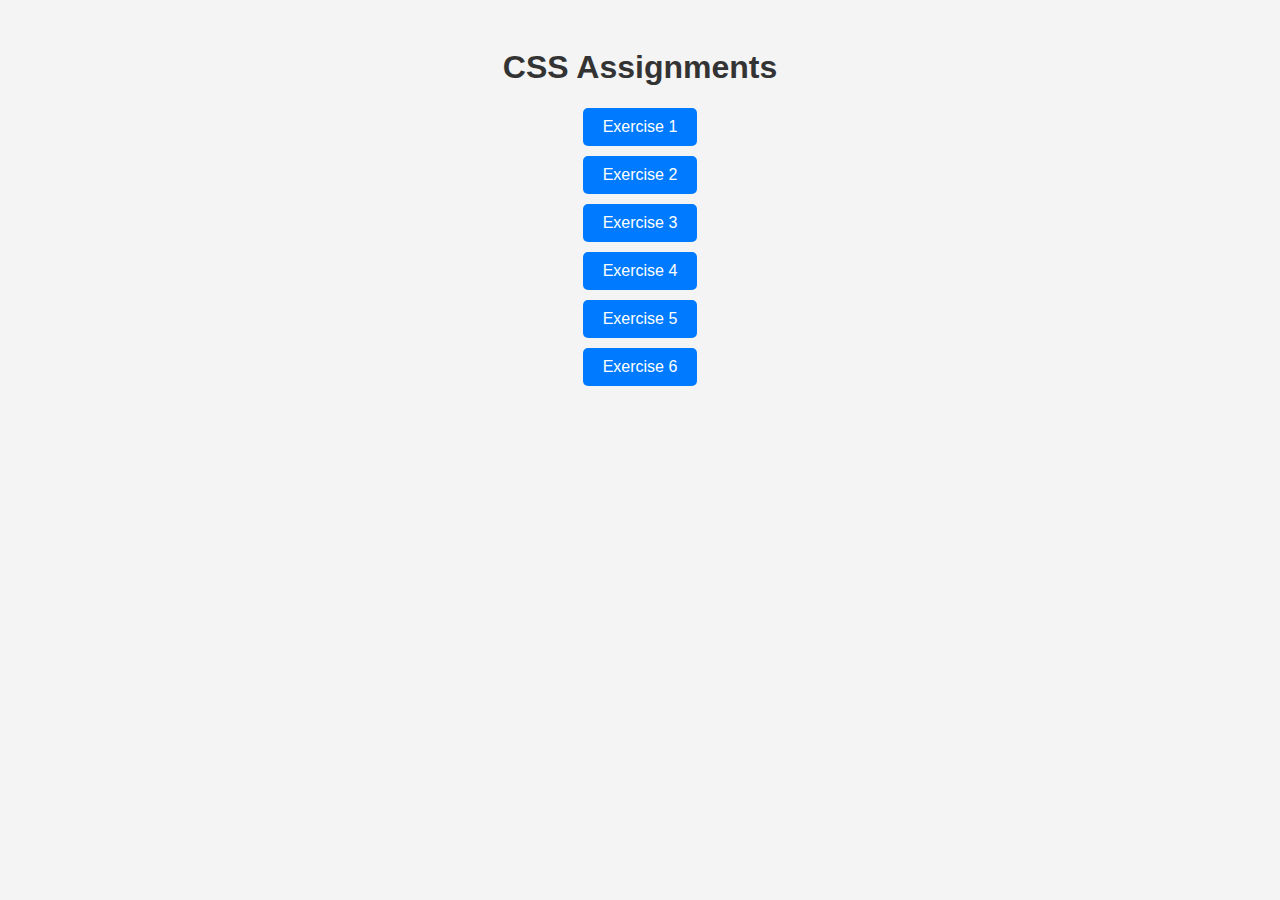
<file: index.html>
<!DOCTYPE html>
<html lang="en">
<head>
    <meta charset="UTF-8">
    <meta name="viewport" content="width=device-width, initial-scale=1.0">
    <title>CSS Assignments</title>
    <style>
        body {
            font-family: Arial, sans-serif;
            background-color: #f4f4f4;
            text-align: center;
            padding: 20px;
        }
        h1 {
            color: #333;
        }
        ul {
            list-style: none;
            padding: 0;
        }
        li {
            margin: 10px 0;
        }
        a {
            text-decoration: none;
            color: white;
            background-color: #007BFF;
            padding: 10px 20px;
            border-radius: 5px;
            display: inline-block;
        }
        a:hover {
            background-color: #0056b3;
        }
    </style>
</head>
<body>
    <h1>CSS Assignments</h1>
    <ul>
        <li><a href="Exercise_1/css_exercise1.html">Exercise 1</a></li>
        <li><a href="Exercise_2/css_exercise2.html">Exercise 2</a></li>
        <li><a href="Exercise_3/css_exercise3.html">Exercise 3</a></li>
        <li><a href="Exercise_4/signup.html">Exercise 4</a></li>
        <li><a href="Exercise_5/css_exercise5.html">Exercise 5</a></li>
        <li><a href="Exercise_6/index.html">Exercise 6</a></li>
    </ul>
</body>
</html>
</file>
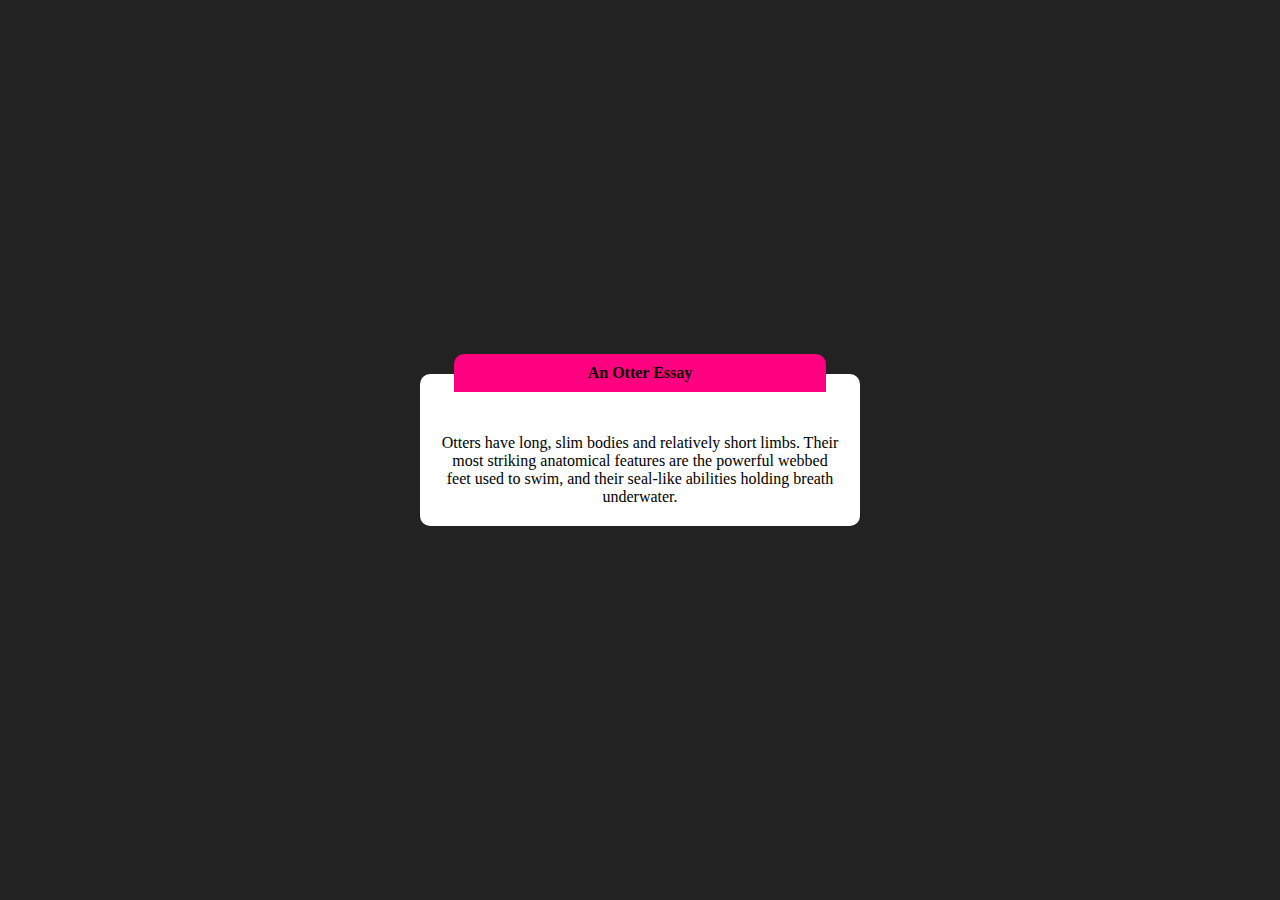
<file: Exercise_1/index.html>
<!DOCTYPE html>
<html lang="en">
<head>
    <meta charset="UTF-8">
    <meta name="viewport" content="width=device-width, initial-scale=1.0">
    <title>Otter Essay</title>
    <link rel="stylesheet" href="style.css">
</head>
<body>
    <div class="container">
        <div class="header">An Otter Essay</div>
        <div class="content">
            Otters have long, slim bodies and relatively short limbs. Their most striking anatomical features are the powerful webbed feet used to swim, and their seal-like abilities holding breath underwater.
        </div>
    </div>
</body>
</html>
</file>
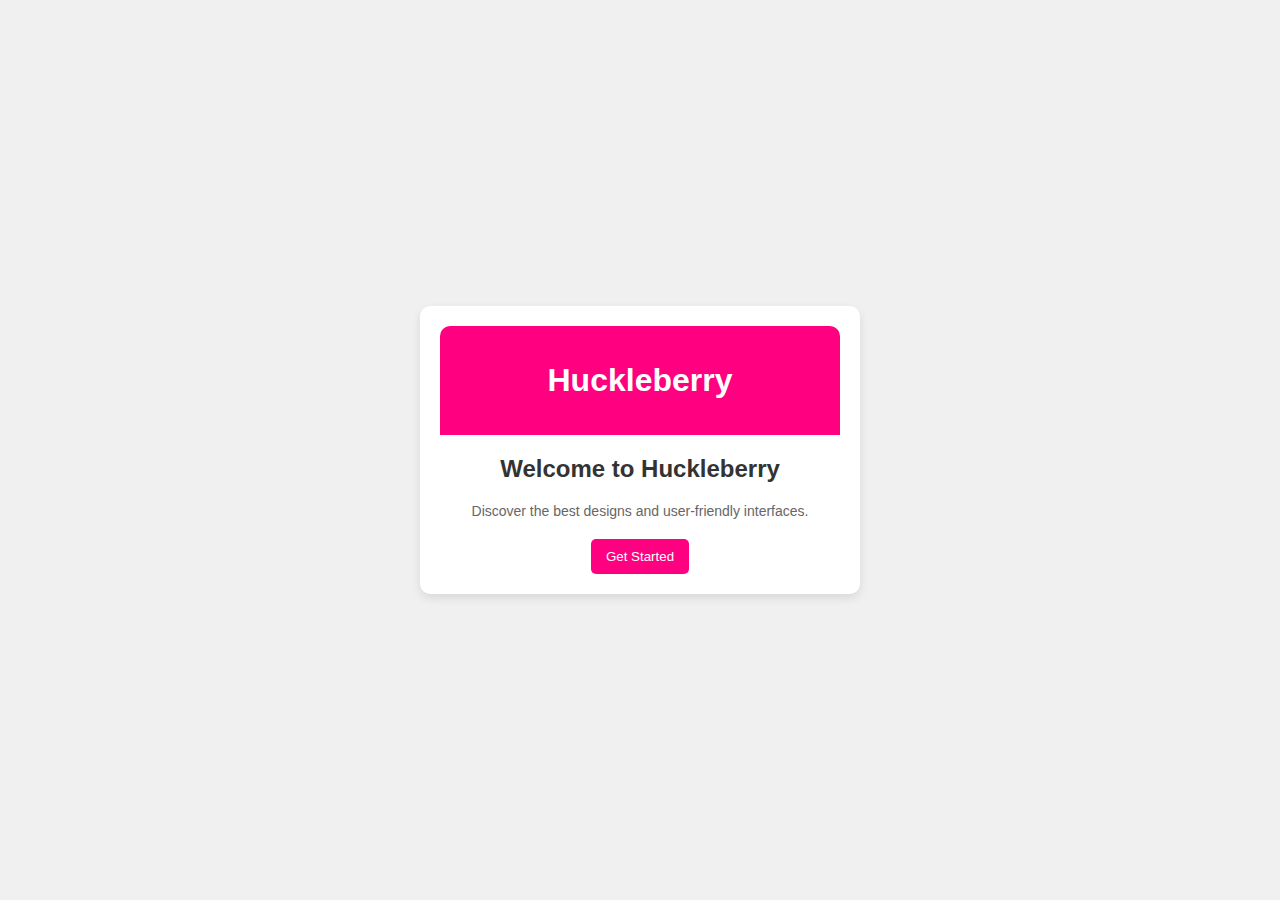
<file: Exercise_2/index.html>
<!DOCTYPE html>
<html lang="en">
<head>
    <meta charset="UTF-8">
    <meta name="viewport" content="width=device-width, initial-scale=1.0">
    <title>Huckleberry Design</title>
    <link rel="stylesheet" href="style.css">
</head>
<body>
    <div class="container">
        <header class="header">
            <h1>Huckleberry</h1>
        </header>
        <section class="content">
            <h2>Welcome to Huckleberry</h2>
            <p>Discover the best designs and user-friendly interfaces.</p>
            <button>Get Started</button>
        </section>
    </div>
</body>
</html>
</file>
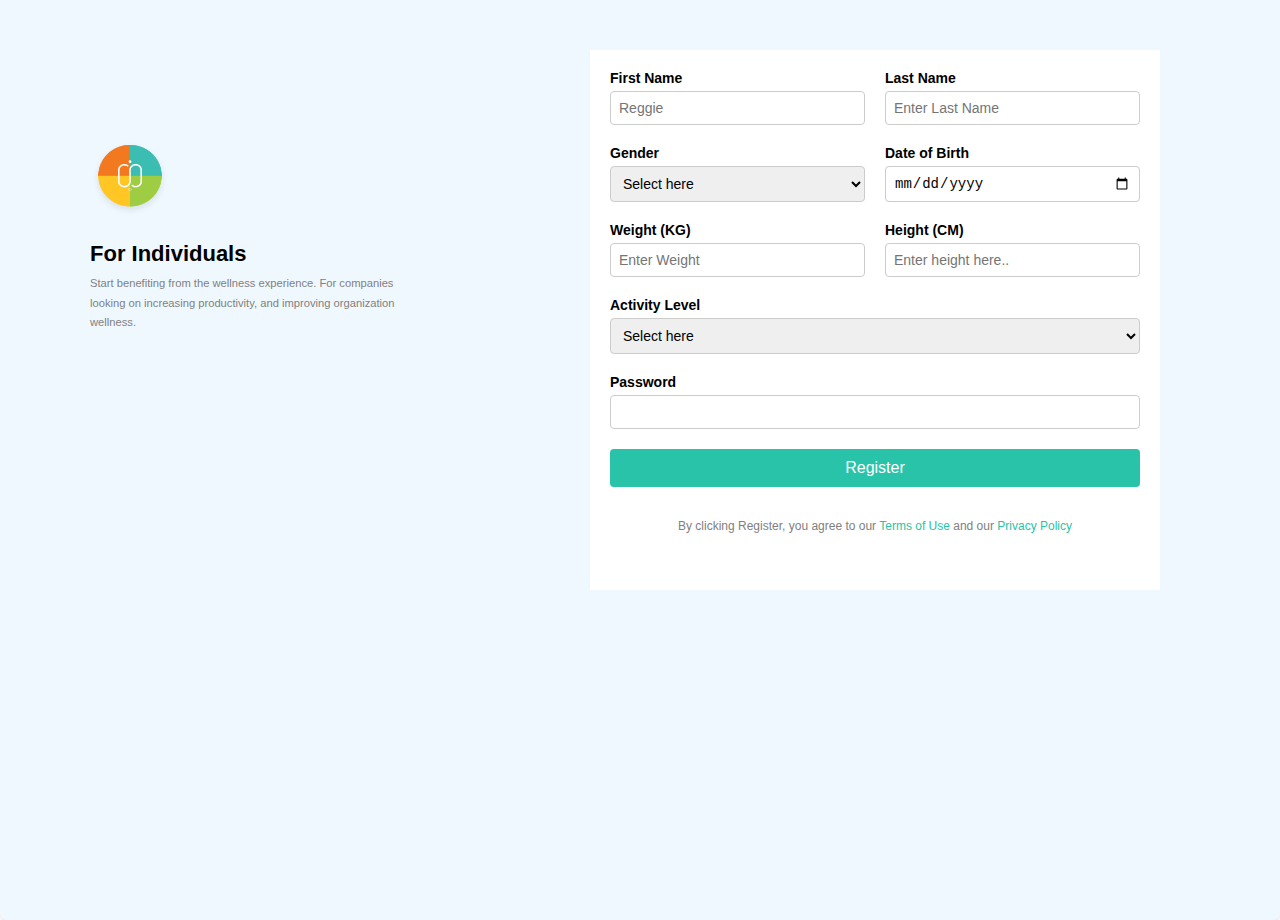
<file: Exercise_4/signup.html>
<!DOCTYPE html>
<html lang="en">
<head>
    <meta charset="UTF-8">
    <meta name="viewport" content="width=device-width, initial-scale=1.0">
    <title>Sign Up</title>
    <link rel="stylesheet" href="./style.css">
</head>
<body>
    <div class="container">
        <div class="left-section">
            <img src="./Logo.png">
            <h2>For Individuals</h2>
            <p>Start benefiting from the wellness experience. For companies looking on increasing productivity, and improving organization wellness.</p>
        </div>
        <div class="form-container">
            <form>
                <div class="form-group">
                    <label for="first-name">First Name</label>
                    <input type="text" id="first-name" placeholder="Reggie">
                </div>
                <div class="form-group">
                    <label for="last-name">Last Name</label>
                    <input type="text" id="last-name" placeholder="Enter Last Name">
                </div>
                <div class="form-group">
                    <label for="gender">Gender</label>
                    <select id="gender">
                        <option value="" disabled selected>Select here</option>
                                <option value="male">Male</option>
                                <option value="female">Female</option>
                                <option value="other">Other</option>
                    </select>
                </div>
                <div class="form-group">
                    <label for="dob">Date of Birth</label>
                    <input type="date" id="dob">
                </div>
                <div class="form-group">
                    <label for="weight">Weight (KG)</label>
                    <input type="text" id="weight" placeholder="Enter Weight">
                </div>
                <div class="form-group">
                    <label for="height">Height (CM)</label>
                    <input type="text" id="height" placeholder="Enter height here..">
                </div>
                <div class="form-group" style="grid-column: span 2;">
                    <label for="activity">Activity Level</label>
                    <select id="activity">
                        <option>Select here</option>
                    </select>
                </div>
                <div class="form-group" style="grid-column: span 2;">
                    <label for="password">Password</label>
                    <input type="password" id="password">
                </div>
                <button type="submit" class="register-btn">Register</button>
                <p class="terms">By clicking Register, you agree to our <a href="#">Terms of Use</a> and our <a href="#">Privacy Policy</a></p>
            </form>
        </div>
    </div>
</body>
</html>
</file>
<file: Exercise_1/style.css>
body {
    background-color: #222;
    display: flex;
    justify-content: center;
    align-items: center;
    height: 100vh;
    margin: 0;
}

.container {
    background-color: white;
    width: 400px;
    padding: 20px;
    border-radius: 10px;
    position: relative;
    text-align: center;
}

.header {
    background-color: #FF0080;
    color: black;
    font-weight: bold;
    padding: 10px;
    border-radius: 10px 10px 0 0;
    position: absolute;
    top: -20px;
    left: 50%;
    transform: translateX(-50%);
    width: 80%;
}

.content {
    padding-top: 40px;
    font-size: 16px;
    color: black;
}
</file>
<file: Exercise_2/style.css>
body {
    margin: 0;
    padding: 0;
    font-family: Arial, sans-serif;
    background-color: #f0f0f0;
    display: flex;
    justify-content: center;
    align-items: center;
    height: 100vh;
}

.container {
    background-color: white;
    width: 400px;
    padding: 20px;
    border-radius: 10px;
    text-align: center;
    box-shadow: 0px 4px 10px rgba(0, 0, 0, 0.1);
}

.header {
    background-color: #FF0080;
    color: white;
    padding: 15px;
    border-radius: 10px 10px 0 0;
}

.content h2 {
    color: #333;
    margin-top: 20px;
}

.content p {
    color: #666;
    font-size: 14px;
    margin-bottom: 20px;
}

button {
    background-color: #FF0080;
    color: white;
    border: none;
    padding: 10px 15px;
    border-radius: 5px;
    cursor: pointer;
}

button:hover {
    background-color: #e60073;
}
</file>
<file: Exercise_4/style.css>
body {
    font-family: Arial, sans-serif;
    background-color: white;
    margin: 0;
    padding: 0;
    display: flex;
    justify-content: center;
    align-items: center;
    height: 100vh;
}

.container {
    display: flex;
    background-color: aliceblue;
    padding: 20px;
    border-radius: 8px;
    box-shadow: 0 4px 8px rgba(0, 0, 0, 0.1);
    width: 1440px;
    height: 100%;
}

.left-section {
    flex: 1;
    padding: 20px;
}

img {
    width: 80px;
    height: 80px;
    border-radius: 50%;
    margin-bottom: 10px;
    margin-top: 120px;
    margin-left: 50px;
}

h2 {
    margin: 10px 0;
    font-size: 22px;
}

.left-section > p, .left-section > h2 {
    padding-left: 50px;
    padding-inline-end: 150px;
    line-height: 1.2rem;
}

p {
    font-size: 0.7rem;
    color: gray;
}

.form-container {
    flex: 1;
    padding: 20px;
    margin-top: 50px;
    margin-right: 100px;
    background-color: white;
    Width: 580px;
    Height: 500px;
}

form {
    display: grid;
    grid-template-columns: 1fr 1fr;
    gap: 20px;
}

.form-group {
    display: flex;
    flex-direction: column;
}

label {
    font-size: 14px;
    font-weight: bold;
    margin-bottom: 5px;
}

input, select {
    padding: 8px;
    border: 1px solid #ccc;
    border-radius: 4px;
    font-size: 14px;
}

.register-btn {
    grid-column: span 2;
    background-color: #28c3a9;
    color: white;
    padding: 10px;
    border: none;
    border-radius: 4px;
    font-size: 16px;
    cursor: pointer;
}

.register-btn:hover {
    background-color: #1ea08b;
}


.terms {
    grid-column: span 2;
    font-size: 12px;
    text-align: center;
    color: gray;
}

.terms a {
    color: #28c3a9;
    text-decoration: none;
}

@media (max-width: 600px) {
* {
    margin: 0;
    padding: 0;

}

body {
    font-family: Arial, sans-serif;
    background-color: #f0f8ff;
    
}

.container {
    display: flex;
    flex-direction: column;
    max-width: 600px;
    height: 100vh;
    position: relative;
}

.left-section {
    position: relative;
    width: 600px;
}

img {
    width: 40px;
    height: 40px;
    border-radius: 50%;
}

h2 {
    font-size: 24px;
    color: #000;
}

p {
    font-size: 14px;
    color: gray;
}

.form-container {
    position: relative;
    width: 60%;
    height: 800px;
    background-color: white;
    padding: 5px;
    padding-left: 10px;
    margin-left: 70px;
    border-radius: 8px;
    box-shadow: 0 4px 8px rgba(0, 0, 0, 0.1);
}

form {
    display: flex;
    flex-direction: column;
    gap: 15px;
    
}

label {
    font-size: 14px;
    font-weight: bold;
}

input, select {
    padding: 10px;
    border: 1px solid #ccc;
    border-radius: 4px;
    font-size: 14px;
    width: 80%;
}

button.register-btn {
    background-color: #28c3a9;
    color: white;
    padding: 12px;
    border: none;
    border-radius: 4px;
    font-size: 16px;
    cursor: pointer;
    width: 80%;
}

button.register-btn:hover {
    background-color: #1ea08b;
}

.terms {
    font-size: 12px;
    text-align: center;
    color: gray;
}

.terms a {
    color: #28c3a9;
    text-decoration: none;
}
}
</file>
